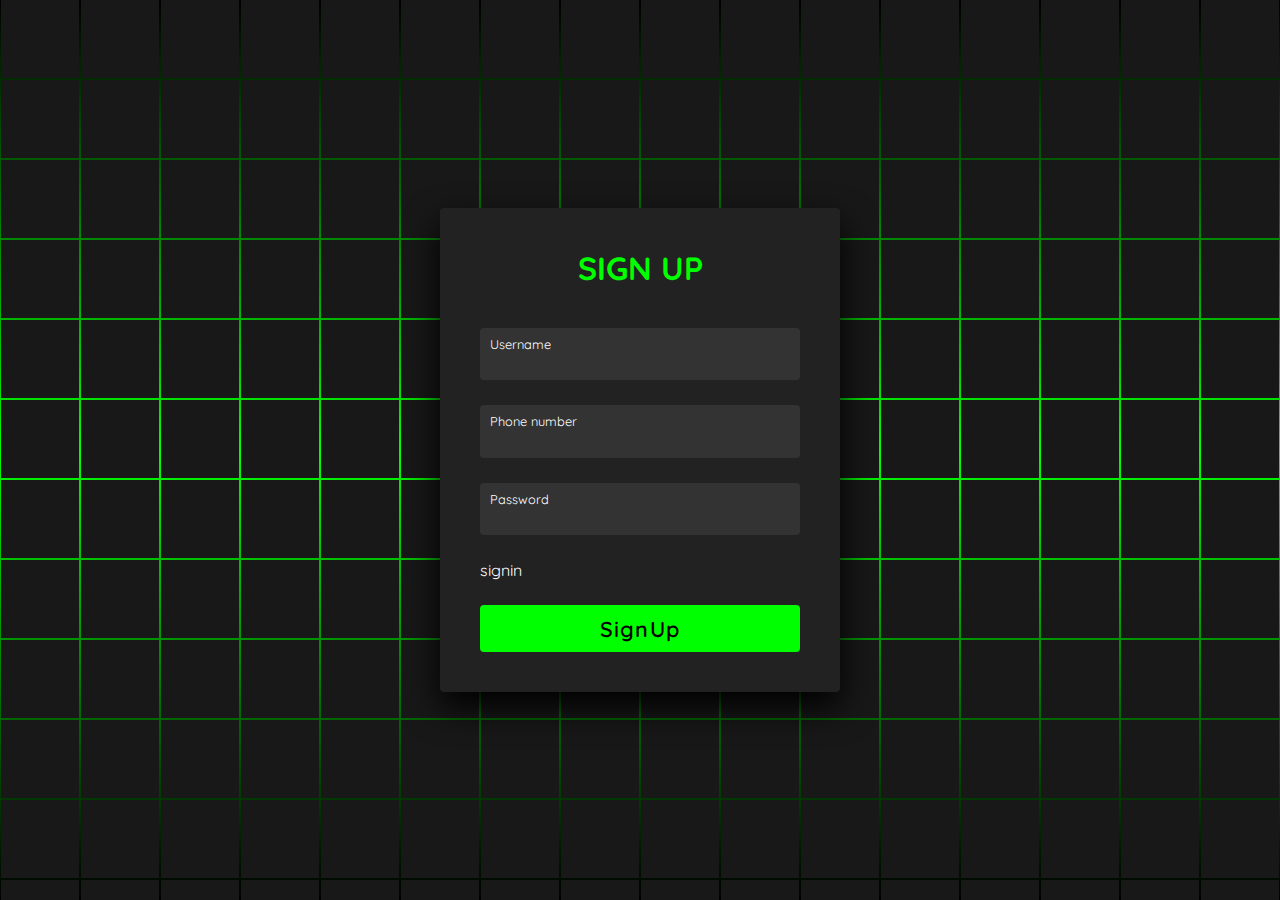
<file: signup.html>
<!DOCTYPE html>
<html lang="en">
<head>
    <meta charset="UTF-8">
    <meta name="viewport" content="width=device-width, initial-scale=1.0">
	<link rel="stylesheet" href="./css/signup.min.css">
    <title>Document</title>
</head>
<body>
    <section> <span></span> <span></span> <span></span> <span></span> <span></span> <span></span> <span></span>
        <span></span> <span></span> <span></span> <span></span> <span></span> <span></span> <span></span> <span></span>
        <span></span> <span></span> <span></span> <span></span> <span></span> <span></span> <span></span> <span></span>
        <span></span> <span></span> <span></span> <span></span> <span></span> <span></span> <span></span> <span></span>
        <span></span> <span></span> <span></span> <span></span> <span></span> <span></span> <span></span> <span></span>
        <span></span> <span></span> <span></span> <span></span> <span></span> <span></span> <span></span> <span></span>
        <span></span> <span></span> <span></span> <span></span> <span></span> <span></span> <span></span> <span></span>
        <span></span> <span></span> <span></span> <span></span> <span></span> <span></span> <span></span> <span></span>
        <span></span> <span></span> <span></span> <span></span> <span></span> <span></span> <span></span> <span></span>
        <span></span> <span></span> <span></span> <span></span> <span></span> <span></span> <span></span> <span></span>
        <span></span> <span></span> <span></span> <span></span> <span></span> <span></span> <span></span> <span></span>
        <span></span> <span></span> <span></span> <span></span> <span></span> <span></span> <span></span> <span></span>
        <span></span> <span></span> <span></span> <span></span> <span></span> <span></span> <span></span> <span></span>
        <span></span> <span></span> <span></span> <span></span> <span></span> <span></span> <span></span> <span></span>
        <span></span> <span></span> <span></span> <span></span> <span></span> <span></span> <span></span> <span></span>
        <span></span> <span></span> <span></span> <span></span> <span></span> <span></span> <span></span> <span></span>
        <span></span> <span></span> <span></span> <span></span> <span></span> <span></span> <span></span> <span></span>
        <span></span> <span></span> <span></span> <span></span> <span></span> <span></span> <span></span> <span></span>
        <span></span> <span></span> <span></span> <span></span> <span></span> <span></span> <span></span> <span></span>
        <span></span> <span></span> <span></span> <span></span> <span></span> <span></span> <span></span> <span></span>
        <span></span> <span></span> <span></span> <span></span> <span></span> <span></span> <span></span> <span></span>
        <span></span> <span></span> <span></span> <span></span> <span></span> <span></span> <span></span> <span></span>
        <span></span> <span></span> <span></span> <span></span> <span></span> <span></span> <span></span> <span></span>
        <span></span> <span></span> <span></span> <span></span> <span></span> <span></span> <span></span> <span></span>
        <span></span> <span></span> <span></span> <span></span> <span></span> <span></span> <span></span> <span></span>
        <span></span> <span></span> <span></span> <span></span> <span></span> <span></span> <span></span> <span></span>
        <span></span> <span></span> <span></span> <span></span> <span></span> <span></span> <span></span> <span></span>
        <span></span> <span></span> <span></span> <span></span> <span></span> <span></span> <span></span> <span></span>
        <span></span> <span></span> <span></span> <span></span> <span></span> <span></span> <span></span> <span></span>
        <span></span> <span></span> <span></span> <span></span> <span></span> <span></span> <span></span> <span></span>
        <span></span> <span></span> <span></span> <span></span> <span></span> <span></span> <span></span> <span></span>
        <span></span> <span></span> <span></span> <span></span> <span></span> <span></span> <span></span> <span></span>
        <span></span> <span></span> <span></span> <span></span> <span></span>

        <div class="signin">

            <div class="content">

                <h2>Sign Up</h2>

                
					<form class="js-user-add-form form">
                    <div class="inputBox" class="js-user-add-form">

                        <input type="text" class="js-username-input" > <i>Username</i>

                    </div>
                    <div class="inputBox">

                        <input type="text" class="js-phone-num-input"> <i>Phone number</i>

                    </div>
        

                    <div class="inputBox">

                        <input type="password" class="js-password-input"> <i>Password</i>

                    </div>

                    <div class="links"> <a href="./index.html">signin</a>

                    </div>

                    <div class="inputBox">

                        <input type="submit" value="SignUp">

                    </div>
				</form>
               

            </div>

        </div>

    </section> <!-- partial -->
    <script src="./javascript/utils.js"></script>
    <script src="./javascript/signup.js"></script>
</body>
</html>
</file>
<file: css/signup.min.css>
@import url(https://fonts.googleapis.com/css2?family=Quicksand:wght@300;400;500;600;700&display=swap);*{margin:0;padding:0;box-sizing:border-box;font-family:Quicksand,sans-serif}body{display:flex;justify-content:center;align-items:center;min-height:100vh;background:#000}section,section .signin{position:absolute;justify-content:center;display:flex}section{width:100vw;height:100vh;align-items:center;gap:2px;flex-wrap:wrap;overflow:hidden}section::before{content:'';position:absolute;width:100%;height:100%;background:linear-gradient(#000,#0f0,#000);animation:5s linear infinite animate}@keyframes animate{0%{transform:translateY(-100%)}100%{transform:translateY(100%)}}section span{position:relative;display:block;width:calc(6.25vw - 2px);height:calc(6.25vw - 2px);background:#181818;z-index:2;transition:1.5s}section span:hover{background:#0f0;transition:none}section .signin{width:400px;background:#222;z-index:1000;align-items:center;padding:40px;border-radius:4px;box-shadow:0 15px 35px #000}section .signin .content{position:relative;width:100%;display:flex;justify-content:center;align-items:center;flex-direction:column;gap:40px}section .signin .content h2{font-size:2em;color:#0f0;text-transform:uppercase}section .signin .content .form{width:100%;display:flex;flex-direction:column;gap:25px}section .signin .content .form .inputBox{position:relative;width:100%}section .signin .content .form .inputBox input{position:relative;width:100%;background:#333;border:none;outline:0;padding:25px 10px 7.5px;border-radius:4px;color:#fff;font-weight:500;font-size:1em}section .signin .content .form .inputBox i{position:absolute;left:0;padding:15px 10px;font-style:normal;color:#aaa;transition:.5s;pointer-events:none}.signin .content .form .inputBox input:focus~i,.signin .content .form .inputBox input:valid~i{transform:translateY(-7.5px);font-size:.8em;color:#fff}.signin .content .form .links{position:relative;width:100%;display:flex;justify-content:space-between}.signin .content .form .links a{color:#fff;text-decoration:none}.signin .content .form .links a:nth-child(2){color:#0f0;font-weight:600}.signin .content .form .inputBox input[type=submit]{padding:10px;background:#0f0;color:#000;font-weight:600;font-size:1.35em;letter-spacing:.05em;cursor:pointer}input[type=submit]:active{opacity:.6}@media (max-width:900px){section span{width:calc(10vw - 2px);height:calc(10vw - 2px)}}@media (max-width:600px){section span{width:calc(20vw - 2px);height:calc(20vw - 2px)}}
</file>
